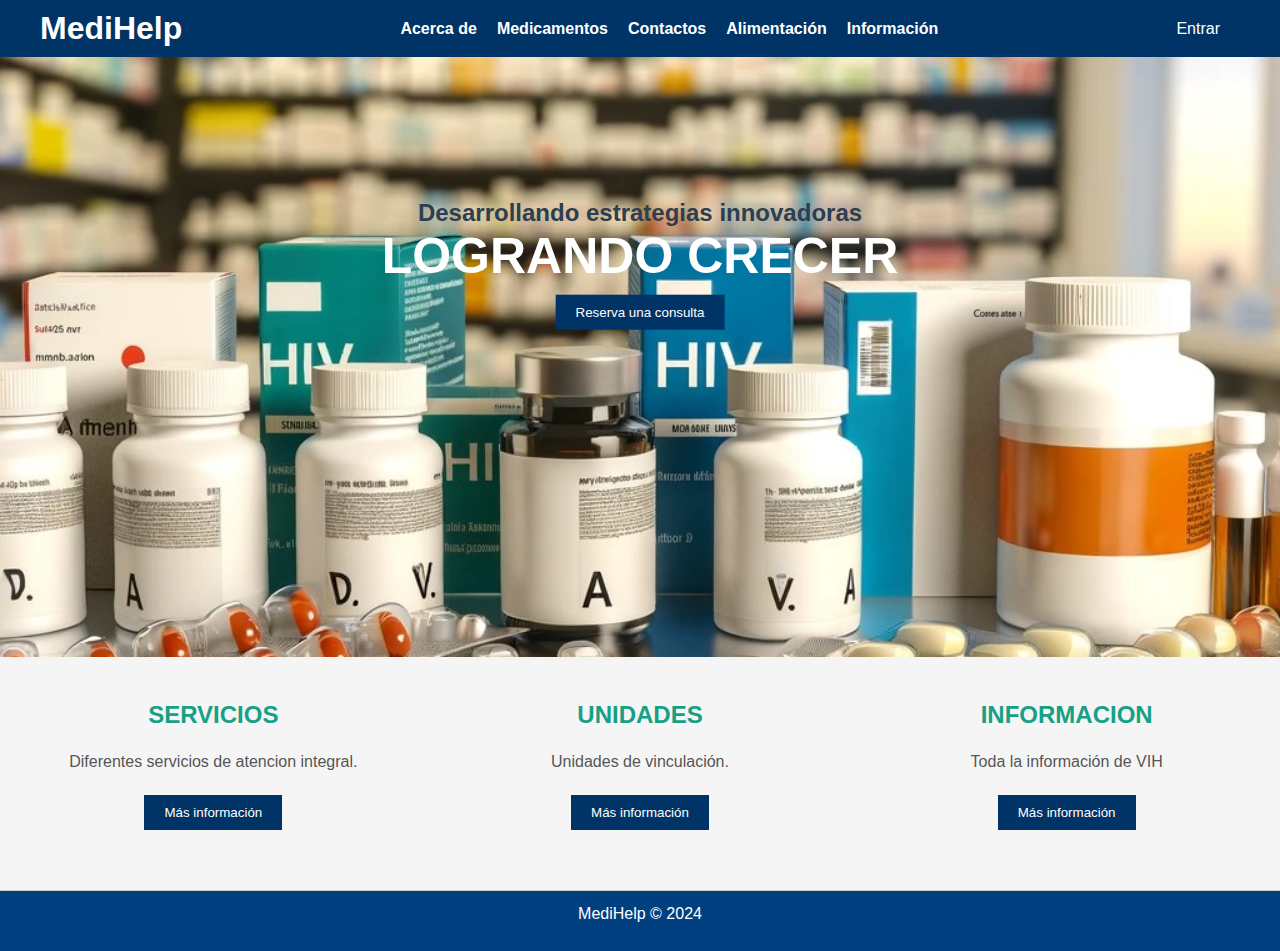
<file: index.html>
<!DOCTYPE html>
<html lang="es">
<head>
    <meta charset="UTF-8">
    <meta name="viewport" content="width=device-width, initial-scale=1.0">
    <title>Consultoría León</title>
    <link rel="stylesheet" href="styles.css">
</head>
<body>
    <header>
        <div class="navbar">
            <div class="logo">
                <h1>MediHelp</h1>
            </div>
            <nav>
                <ul>
                    <li><a href="index.html">Acerca de</a></li>
                    <li><a href="medicamentos.html">Medicamentos</a></li>
                    <li><a href="contactos.html">Contactos</a></li>
                    <li><a href="alimentacion.html">Alimentación</a></li>
                    <li><a href="informacion.html">Información</a></li>
                </ul>
            </nav>
            <div class="login">
                <a href="#">Entrar</a>
            </div>
        </div>
    </header>

    <section class="hero">
        <img src="imagenes/vih.jpg" alt="Imagen de montaña" class="hero-image">
        <div class="hero-text">
            <h2>Desarrollando estrategias innovadoras</h2>
            <h1>LOGRANDO CRECER</h1>
            <button class="cta-button">Reserva una consulta</button>
        </div>
    </section>

    <section class="info">
        <div class="info-box">
            <h3>SERVICIOS</h3>
            <p>Diferentes servicios de atencion integral.</p>
            <button class="info-button">Más información</button>
        </div>
        <div class="info-box">
            <h3>UNIDADES</h3>
            <p>Unidades de vinculación.</p>
            <button class="info-button">Más información</button>
        </div>
        <div class="info-box">
            <h3>INFORMACION</h3>
            <p>Toda la información de VIH</p>
            <button class="info-button">Más información</button>
        </div>
    </section>
    <footer>
        <p>MediHelp © 2024</p>
    </footer>
</body>
</html>
</file>
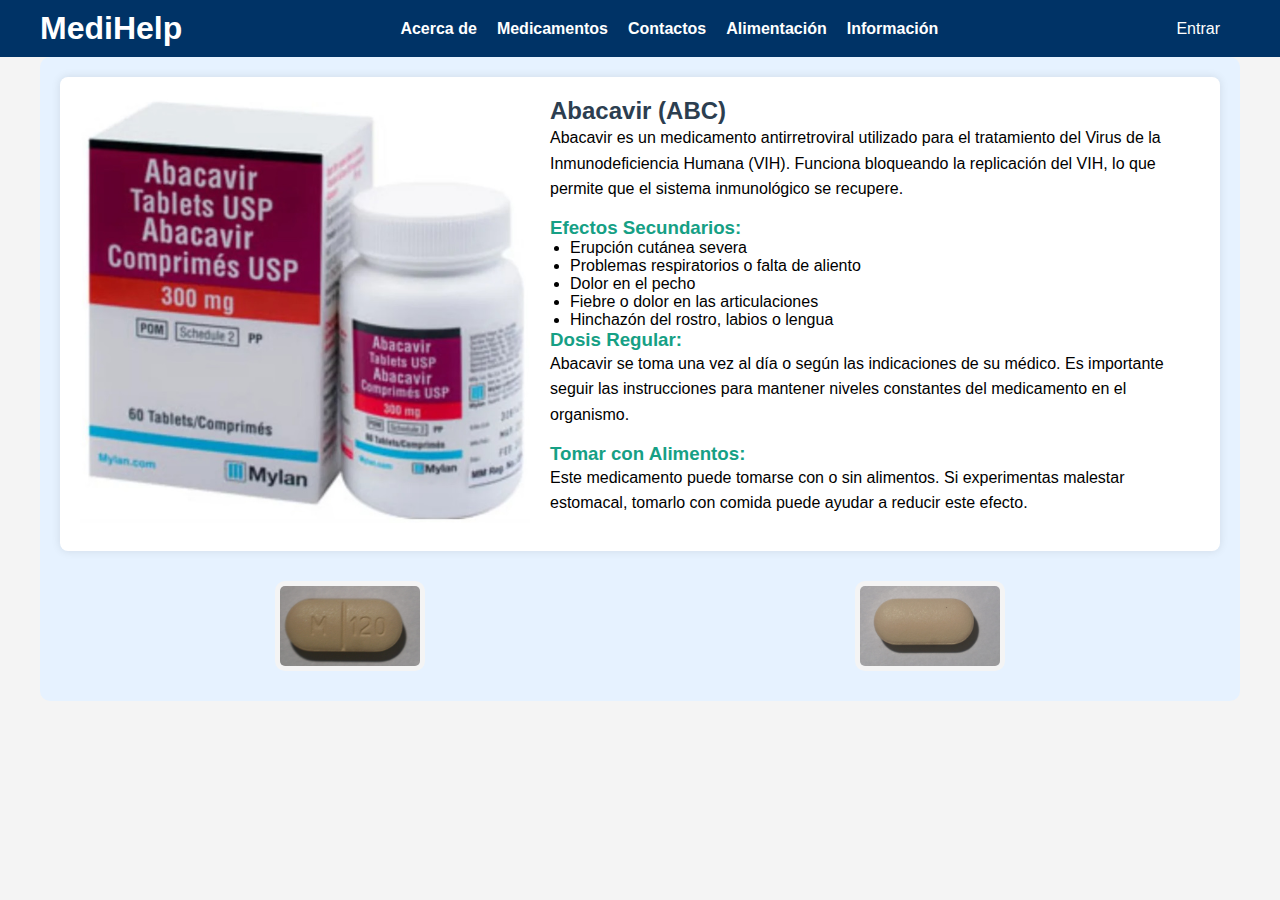
<file: abc.html>
<!DOCTYPE html> 
<html lang="es">
<head>
    <meta charset="UTF-8">
    <meta name="viewport" content="width=device-width, initial-scale=1.0">
    <title>Abacavir - MediHelp</title>
    <link rel="stylesheet" href="styles.css">
</head>
<body>
    <header>
        <div class="navbar">
            <div class="logo">
                <h1>MediHelp</h1>
            </div>
            <nav>
                <ul>
                    <li><a href="index.html">Acerca de</a></li>
                    <li><a href="medicamentos.html">Medicamentos</a></li>
                    <li><a href="contactos.html">Contactos</a></li>
                    <li><a href="alimentacion.html">Alimentación</a></li>
                    <li><a href="informacion.html">Información</a></li>
                </ul>
            </nav>
            <div class="login">
                <a href="#">Entrar</a>
            </div>
        </div>
    </header>

    <div class="container">
        <div class="medicamento-info">
            <img src="imagenes/abcmedi.jpg" alt="Abacavir - ABC">
            <div class="text-content">
                <h2>Abacavir (ABC)</h2>
                <p>
                    Abacavir es un medicamento antirretroviral utilizado para el tratamiento del 
                    Virus de la Inmunodeficiencia Humana (VIH). Funciona bloqueando la replicación 
                    del VIH, lo que permite que el sistema inmunológico se recupere.
                </p>
                <h3>Efectos Secundarios:</h3>
                <ul>
                    <li>Erupción cutánea severa</li>
                    <li>Problemas respiratorios o falta de aliento</li>
                    <li>Dolor en el pecho</li>
                    <li>Fiebre o dolor en las articulaciones</li>
                    <li>Hinchazón del rostro, labios o lengua</li>
                </ul>
                <h3>Dosis Regular:</h3>
                <p>
                    Abacavir se toma una vez al día o según las indicaciones de su médico. Es importante seguir 
                    las instrucciones para mantener niveles constantes del medicamento en el organismo.
                </p>
                <h3>Tomar con Alimentos:</h3>
                <p>
                    Este medicamento puede tomarse con o sin alimentos. Si experimentas malestar estomacal, 
                    tomarlo con comida puede ayudar a reducir este efecto.
                </p>
            </div>
        </div>

        <div class="tablet-images">
            <img src="imagenes/abcmed1.jpg" alt="Tableta Abacavir 1">
            <img src="imagenes/abcmedi2.jpg" alt="Tableta Abacavir 2">
        </div>
    </div>
</body>
</html>
</file>
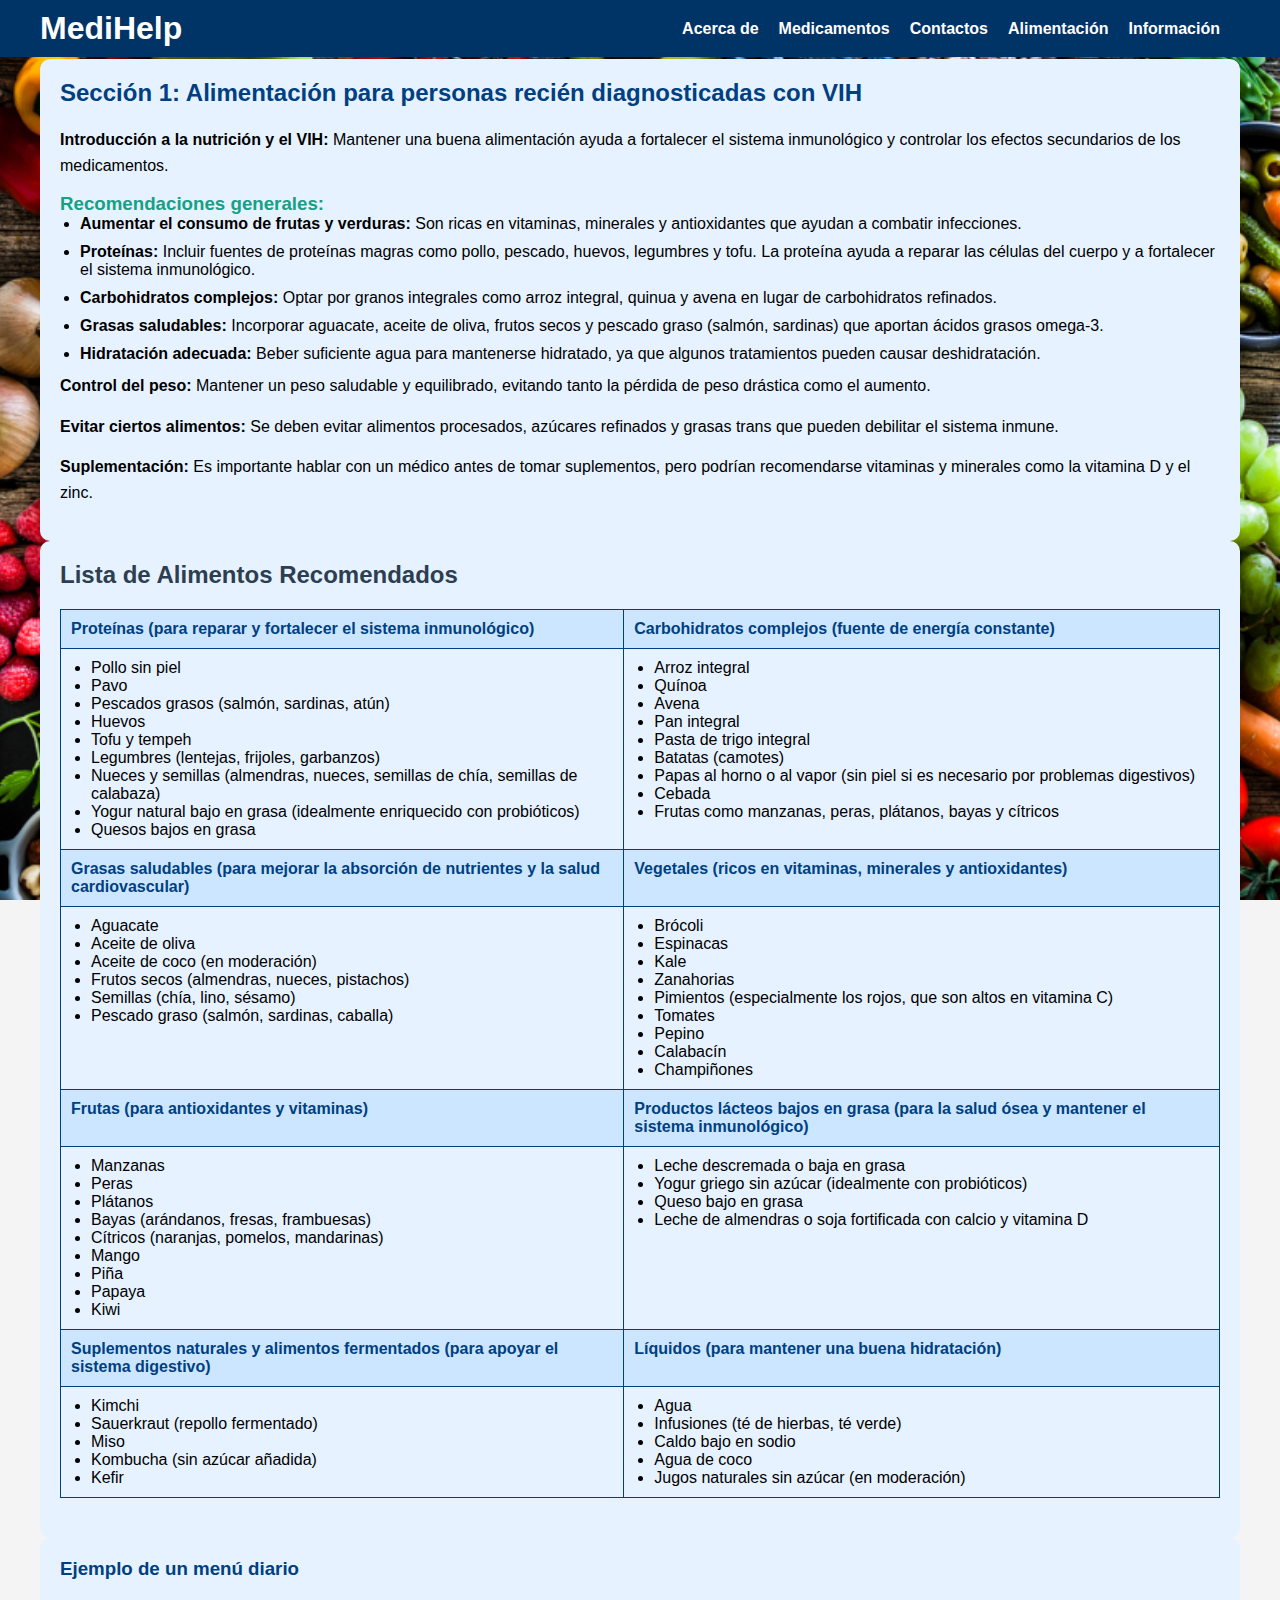
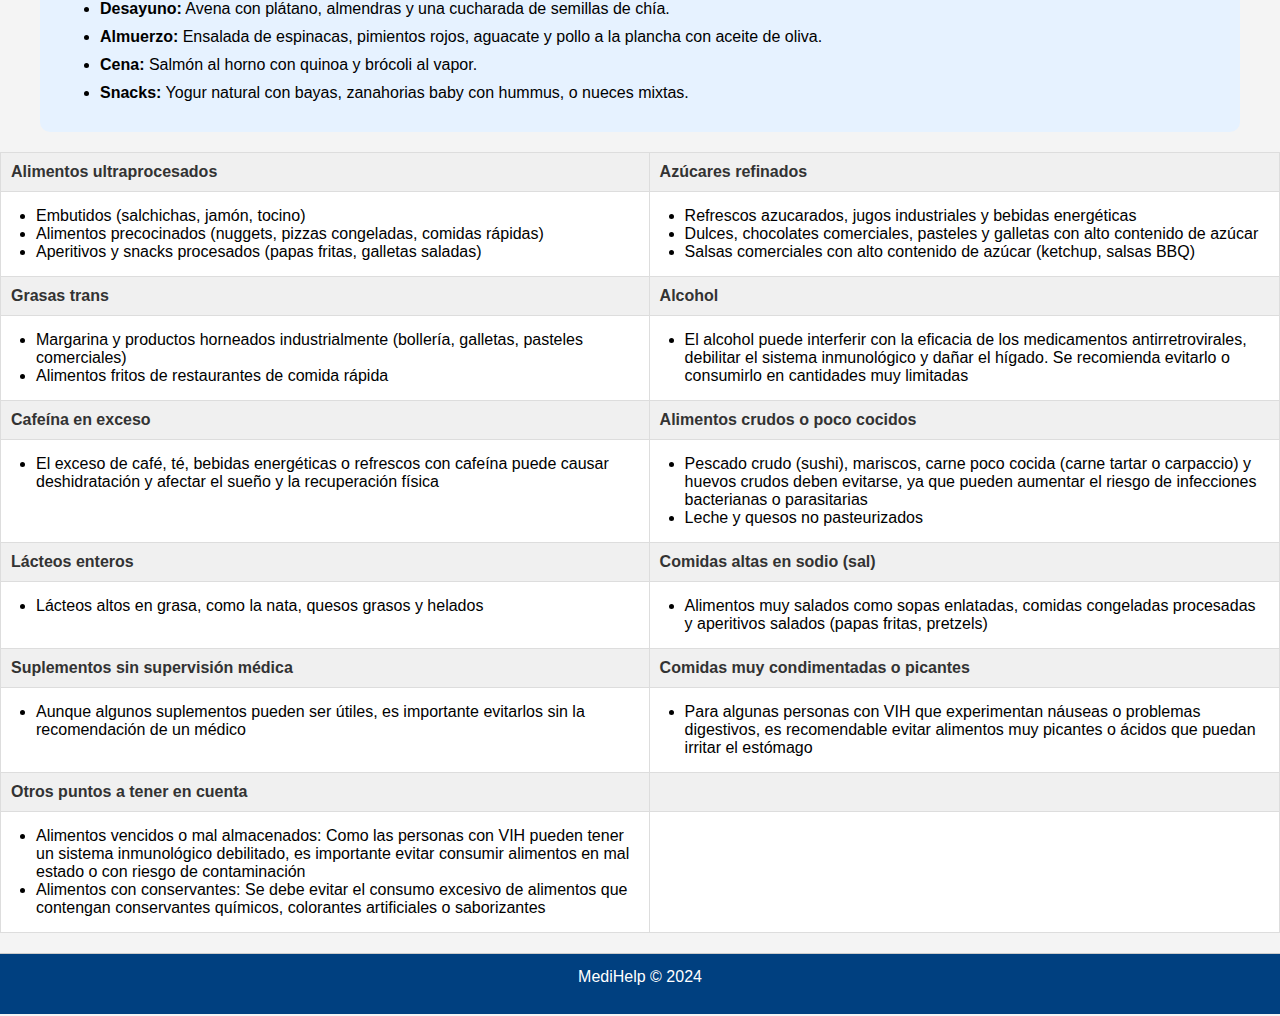
<file: alimentacion.html>
<!DOCTYPE html>
<html lang="es">
<head>
    <meta charset="UTF-8">
    <meta name="viewport" content="width=device-width, initial-scale=1.0">
    <title>Alimentación y VIH - MediHelp</title>
    <link rel="stylesheet" href="styles.css">
</head>
<body>

    <!-- Barra de navegación -->
    <header>
        <div class="navbar">
            <div class="logo">
                <h1>MediHelp</h1>
            </div>
            <nav>
                <ul>
                    <li><a href="index.html">Acerca de</a></li>
                    <li><a href="medicamentos.html">Medicamentos</a></li>
                    <li><a href="contactos.html">Contactos</a></li>
                    <li><a href="alimentacion.html">Alimentación</a></li>
                    <li><a href="informacion.html">Información</a></li>
                </ul>
            </nav>
        </div>
    </header>
    <section class="alimentacion">
    <!-- Sección 1: Alimentación para personas recién diagnosticadas con VIH -->
    <div class="container right-align">
        <h2>Sección 1: Alimentación para personas recién diagnosticadas con VIH</h2>
        <p><strong>Introducción a la nutrición y el VIH:</strong> Mantener una buena alimentación ayuda a fortalecer el sistema inmunológico y controlar los efectos secundarios de los medicamentos.</p>
        <h3>Recomendaciones generales:</h3>
        <ul>
            <li><strong>Aumentar el consumo de frutas y verduras:</strong> Son ricas en vitaminas, minerales y antioxidantes que ayudan a combatir infecciones.</li>
            <li><strong>Proteínas:</strong> Incluir fuentes de proteínas magras como pollo, pescado, huevos, legumbres y tofu. La proteína ayuda a reparar las células del cuerpo y a fortalecer el sistema inmunológico.</li>
            <li><strong>Carbohidratos complejos:</strong> Optar por granos integrales como arroz integral, quinua y avena en lugar de carbohidratos refinados.</li>
            <li><strong>Grasas saludables:</strong> Incorporar aguacate, aceite de oliva, frutos secos y pescado graso (salmón, sardinas) que aportan ácidos grasos omega-3.</li>
            <li><strong>Hidratación adecuada:</strong> Beber suficiente agua para mantenerse hidratado, ya que algunos tratamientos pueden causar deshidratación.</li>
        </ul>
        <p><strong>Control del peso:</strong> Mantener un peso saludable y equilibrado, evitando tanto la pérdida de peso drástica como el aumento.</p>
        <p><strong>Evitar ciertos alimentos:</strong> Se deben evitar alimentos procesados, azúcares refinados y grasas trans que pueden debilitar el sistema inmune.</p>
        <p><strong>Suplementación:</strong> Es importante hablar con un médico antes de tomar suplementos, pero podrían recomendarse vitaminas y minerales como la vitamina D y el zinc.</p>
    </div>

    <!-- Lista de Alimentos Recomendados -->
    <div class="container">
        <h2>Lista de Alimentos Recomendados</h2>
        <div class="table-container">
            <table class="food-table">
                <tr>
                    <th>Proteínas (para reparar y fortalecer el sistema inmunológico)</th>
                    <th>Carbohidratos complejos (fuente de energía constante)</th>
                </tr>
                <tr>
                    <td>
                        <ul>
                            <li>Pollo sin piel</li>
                            <li>Pavo</li>
                            <li>Pescados grasos (salmón, sardinas, atún)</li>
                            <li>Huevos</li>
                            <li>Tofu y tempeh</li>
                            <li>Legumbres (lentejas, frijoles, garbanzos)</li>
                            <li>Nueces y semillas (almendras, nueces, semillas de chía, semillas de calabaza)</li>
                            <li>Yogur natural bajo en grasa (idealmente enriquecido con probióticos)</li>
                            <li>Quesos bajos en grasa</li>
                        </ul>
                    </td>
                    <td>
                        <ul>
                            <li>Arroz integral</li>
                            <li>Quínoa</li>
                            <li>Avena</li>
                            <li>Pan integral</li>
                            <li>Pasta de trigo integral</li>
                            <li>Batatas (camotes)</li>
                            <li>Papas al horno o al vapor (sin piel si es necesario por problemas digestivos)</li>
                            <li>Cebada</li>
                            <li>Frutas como manzanas, peras, plátanos, bayas y cítricos</li>
                        </ul>
                    </td>
                </tr>
                <tr>
                    <th>Grasas saludables (para mejorar la absorción de nutrientes y la salud cardiovascular)</th>
                    <th>Vegetales (ricos en vitaminas, minerales y antioxidantes)</th>
                </tr>
                <tr>
                    <td>
                        <ul>
                            <li>Aguacate</li>
                            <li>Aceite de oliva</li>
                            <li>Aceite de coco (en moderación)</li>
                            <li>Frutos secos (almendras, nueces, pistachos)</li>
                            <li>Semillas (chía, lino, sésamo)</li>
                            <li>Pescado graso (salmón, sardinas, caballa)</li>
                        </ul>
                    </td>
                    <td>
                        <ul>
                            <li>Brócoli</li>
                            <li>Espinacas</li>
                            <li>Kale</li>
                            <li>Zanahorias</li>
                            <li>Pimientos (especialmente los rojos, que son altos en vitamina C)</li>
                            <li>Tomates</li>
                            <li>Pepino</li>
                            <li>Calabacín</li>
                            <li>Champiñones</li>
                        </ul>
                    </td>
                </tr>
                <tr>
                    <th>Frutas (para antioxidantes y vitaminas)</th>
                    <th>Productos lácteos bajos en grasa (para la salud ósea y mantener el sistema inmunológico)</th>
                </tr>
                <tr>
                    <td>
                        <ul>
                            <li>Manzanas</li>
                            <li>Peras</li>
                            <li>Plátanos</li>
                            <li>Bayas (arándanos, fresas, frambuesas)</li>
                            <li>Cítricos (naranjas, pomelos, mandarinas)</li>
                            <li>Mango</li>
                            <li>Piña</li>
                            <li>Papaya</li>
                            <li>Kiwi</li>
                        </ul>
                    </td>
                    <td>
                        <ul>
                            <li>Leche descremada o baja en grasa</li>
                            <li>Yogur griego sin azúcar (idealmente con probióticos)</li>
                            <li>Queso bajo en grasa</li>
                            <li>Leche de almendras o soja fortificada con calcio y vitamina D</li>
                        </ul>
                    </td>
                </tr>
                <tr>
                    <th>Suplementos naturales y alimentos fermentados (para apoyar el sistema digestivo)</th>
                    <th>Líquidos (para mantener una buena hidratación)</th>
                </tr>
                <tr>
                    <td>
                        <ul>
                            <li>Kimchi</li>
                            <li>Sauerkraut (repollo fermentado)</li>
                            <li>Miso</li>
                            <li>Kombucha (sin azúcar añadida)</li>
                            <li>Kefir</li>
                        </ul>
                    </td>
                    <td>
                        <ul>
                            <li>Agua</li>
                            <li>Infusiones (té de hierbas, té verde)</li>
                            <li>Caldo bajo en sodio</li>
                            <li>Agua de coco</li>
                            <li>Jugos naturales sin azúcar (en moderación)</li>
                        </ul>
                    </td>
                </tr>
            </table>
        </div>
       
    </div>
    <section class="menu-diario">
        <div class="container">
            <h3>Ejemplo de un menú diario</h3>
            <ul>
                <li><strong>Desayuno:</strong> Avena con plátano, almendras y una cucharada de semillas de chía.</li>
                <li><strong>Almuerzo:</strong> Ensalada de espinacas, pimientos rojos, aguacate y pollo a la plancha con aceite de oliva.</li>
                <li><strong>Cena:</strong> Salmón al horno con quinoa y brócoli al vapor.</li>
                <li><strong>Snacks:</strong> Yogur natural con bayas, zanahorias baby con hummus, o nueces mixtas.</li>
            </ul>
        </div>
    </section>
    <section class="lista-alimentos-evitar">
        <table class="food-table">
            <thead>
                <tr>
                    <th>Alimentos ultraprocesados</th>
                    <th>Azúcares refinados</th>
                </tr>
            </thead>
            <tbody>
                <tr>
                    <td>
                        <ul>
                            <li>Embutidos (salchichas, jamón, tocino)</li>
                            <li>Alimentos precocinados (nuggets, pizzas congeladas, comidas rápidas)</li>
                            <li>Aperitivos y snacks procesados (papas fritas, galletas saladas)</li>
                        </ul>
                    </td>
                    <td>
                        <ul>
                            <li>Refrescos azucarados, jugos industriales y bebidas energéticas</li>
                            <li>Dulces, chocolates comerciales, pasteles y galletas con alto contenido de azúcar</li>
                            <li>Salsas comerciales con alto contenido de azúcar (ketchup, salsas BBQ)</li>
                        </ul>
                    </td>
                </tr>
                <tr>
                    <th>Grasas trans</th>
                    <th>Alcohol</th>
                </tr>
                <tr>
                    <td>
                        <ul>
                            <li>Margarina y productos horneados industrialmente (bollería, galletas, pasteles comerciales)</li>
                            <li>Alimentos fritos de restaurantes de comida rápida</li>
                        </ul>
                    </td>
                    <td>
                        <ul>
                            <li>El alcohol puede interferir con la eficacia de los medicamentos antirretrovirales, debilitar el sistema inmunológico y dañar el hígado. Se recomienda evitarlo o consumirlo en cantidades muy limitadas</li>
                        </ul>
                    </td>
                </tr>
                <tr>
                    <th>Cafeína en exceso</th>
                    <th>Alimentos crudos o poco cocidos</th>
                </tr>
                <tr>
                    <td>
                        <ul>
                            <li>El exceso de café, té, bebidas energéticas o refrescos con cafeína puede causar deshidratación y afectar el sueño y la recuperación física</li>
                        </ul>
                    </td>
                    <td>
                        <ul>
                            <li>Pescado crudo (sushi), mariscos, carne poco cocida (carne tartar o carpaccio) y huevos crudos deben evitarse, ya que pueden aumentar el riesgo de infecciones bacterianas o parasitarias</li>
                            <li>Leche y quesos no pasteurizados</li>
                        </ul>
                    </td>
                </tr>
                <tr>
                    <th>Lácteos enteros</th>
                    <th>Comidas altas en sodio (sal)</th>
                </tr>
                <tr>
                    <td>
                        <ul>
                            <li>Lácteos altos en grasa, como la nata, quesos grasos y helados</li>
                        </ul>
                    </td>
                    <td>
                        <ul>
                            <li>Alimentos muy salados como sopas enlatadas, comidas congeladas procesadas y aperitivos salados (papas fritas, pretzels)</li>
                        </ul>
                    </td>
                </tr>
                <tr>
                    <th>Suplementos sin supervisión médica</th>
                    <th>Comidas muy condimentadas o picantes</th>
                </tr>
                <tr>
                    <td>
                        <ul>
                            <li>Aunque algunos suplementos pueden ser útiles, es importante evitarlos sin la recomendación de un médico</li>
                        </ul>
                    </td>
                    <td>
                        <ul>
                            <li>Para algunas personas con VIH que experimentan náuseas o problemas digestivos, es recomendable evitar alimentos muy picantes o ácidos que puedan irritar el estómago</li>
                        </ul>
                    </td>
                </tr>
                <tr>
                    <th>Otros puntos a tener en cuenta</th>
                    <th></th>
                </tr>
                <tr>
                    <td>
                        <ul>
                            <li>Alimentos vencidos o mal almacenados: Como las personas con VIH pueden tener un sistema inmunológico debilitado, es importante evitar consumir alimentos en mal estado o con riesgo de contaminación</li>
                            <li>Alimentos con conservantes: Se debe evitar el consumo excesivo de alimentos que contengan conservantes químicos, colorantes artificiales o saborizantes</li>
                        </ul>
                    </td>
                    <td></td>
                </tr>
            </tbody>
        </table>
    </section>
    
     
    <footer>
        <p>MediHelp © 2024</p>
    </footer>

</body>
</html>
</file>
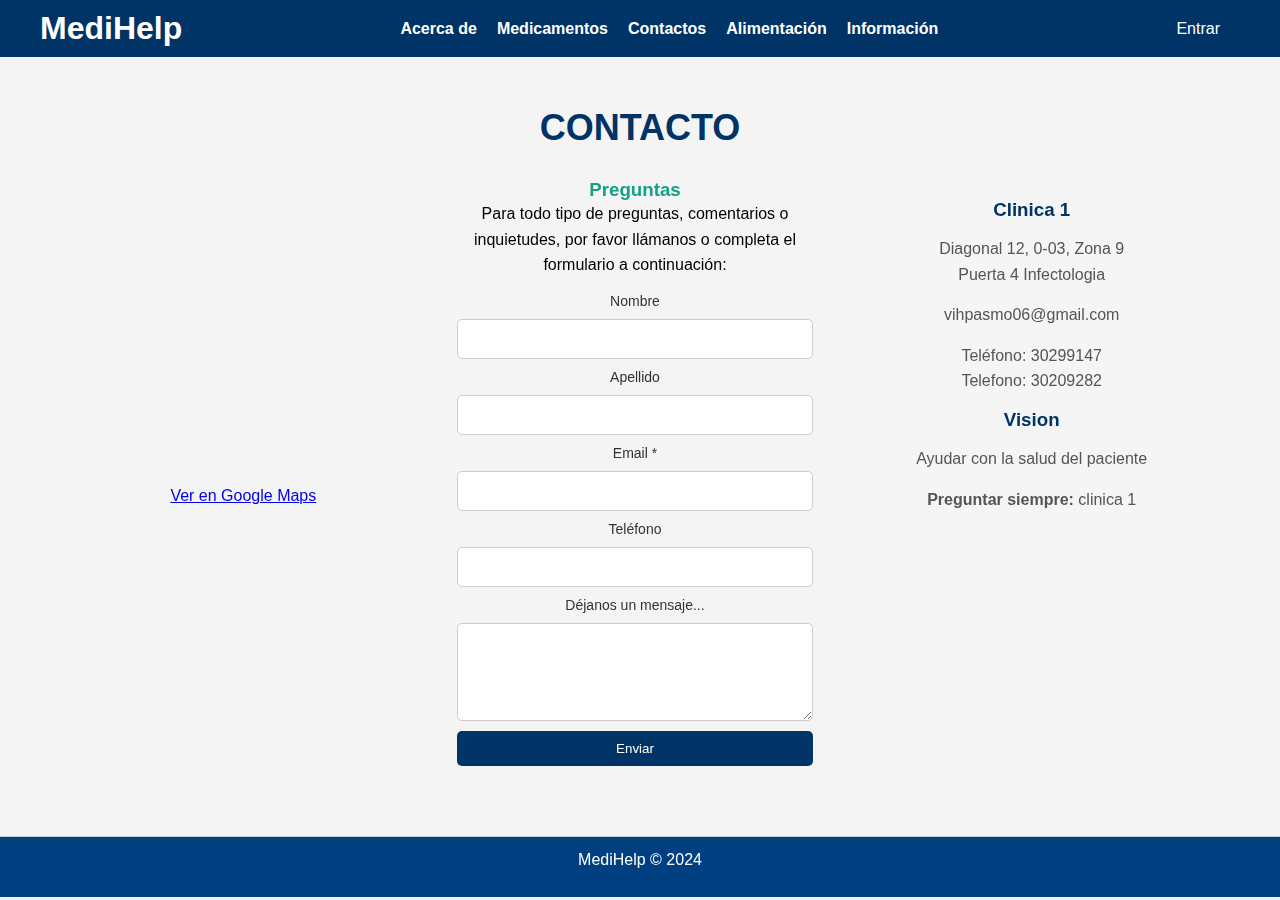
<file: contactos.html>
<!DOCTYPE html>
<html lang="es">
<head>
    <meta charset="UTF-8">
    <meta name="viewport" content="width=device-width, initial-scale=1.0">
    <title>Contacto - MediHelp</title>
    <link rel="stylesheet" href="styles.css">
</head>
<body>
    <!-- Barra de navegación -->
    <header>
        <div class="navbar">
            <div class="logo">
                <h1>MediHelp</h1>
            </div>
            <nav>
                <ul>
                    <li><a href="index.html">Acerca de</a></li>
                    <li><a href="medicamentos.html">Medicamentos</a></li>
                    <li><a href="contactos.html">Contactos</a></li>
                    <li><a href="alimentacion.html">Alimentación</a></li>
                    <li><a href="informacion.html">Información</a></li>
                </ul>
            </nav>
            <div class="login">
                <a href="#">Entrar</a>
            </div>
        </div>
    </header>

    <!-- Sección Contacto -->
    <section id="contacto">
        <h2>CONTACTO</h2>
        <div class="contact-container">
            <div class="mapa">
                <!-- Mapa de Google Maps -->
                <iframe src="https://www.google.com/maps/embed?pb=!1m18!1m12!1m3!1d3877.3404513545237!2d-90.530263!3d14.6041636!2m3!1f0!2f0!3f0!3m2!1i1024!2i768!4f13.1!3m3!1m2!1s0x8589a14111d54d9d%3A0xf2ca5384555115bd!2sIGSS%20La%20Autonomia%20Zona%209!5e0!3m2!1ses!2s!4v1695235831572!5m2!1ses!2s"
                    width="100%" height="300" style="border:0;" allowfullscreen="" loading="lazy"></iframe>
                <p><a href="https://www.google.com/maps/place/IGSS+La+Autonomia+Zona+9" target="_blank">Ver en Google Maps</a></p>
            </div>

            <div class="contact-info">
                <div class="contact-form">
                    <h3>Preguntas</h3>
                    <p>Para todo tipo de preguntas, comentarios o inquietudes, por favor llámanos o completa el formulario a continuación:</p>
                    <form action="https://formsubmit.co/vihpasmo06@gmail.com" method="POST">
                        <label for="nombre">Nombre</label>
                        <input type="text" id="nombre" name="nombre" required>
                        
                        <label for="apellido">Apellido</label>
                        <input type="text" id="apellido" name="apellido" required>
                        
                        <label for="email">Email *</label>
                        <input type="email" id="email" name="email" required>
                        
                        <label for="telefono">Teléfono</label>
                        <input type="tel" id="telefono" name="telefono">
                        
                        <label for="mensaje">Déjanos un mensaje...</label>
                        <textarea id="mensaje" name="mensaje" rows="4" required></textarea>

                        <button type="submit">Enviar</button>
                    </form>
                </div>

                <div class="contact-details">
                    <h3>Clinica 1</h3>
                    <p>Diagonal 12, 0-03, Zona 9<br>Puerta 4 Infectologia</p>
                    <p>vihpasmo06@gmail.com</p>
                    <p>Teléfono: 30299147 <br>Telefono: 30209282</p>

                    <h3>Vision</h3>
                    <p>Ayudar con la salud del paciente</p>

                    <p><strong>Preguntar siempre:</strong> clinica 1</p>
                </div>
            </div>
        </div>
    </section>
    
    <footer>
        <p>MediHelp © 2024</p>
    </footer>
</body>
</html>
</file>
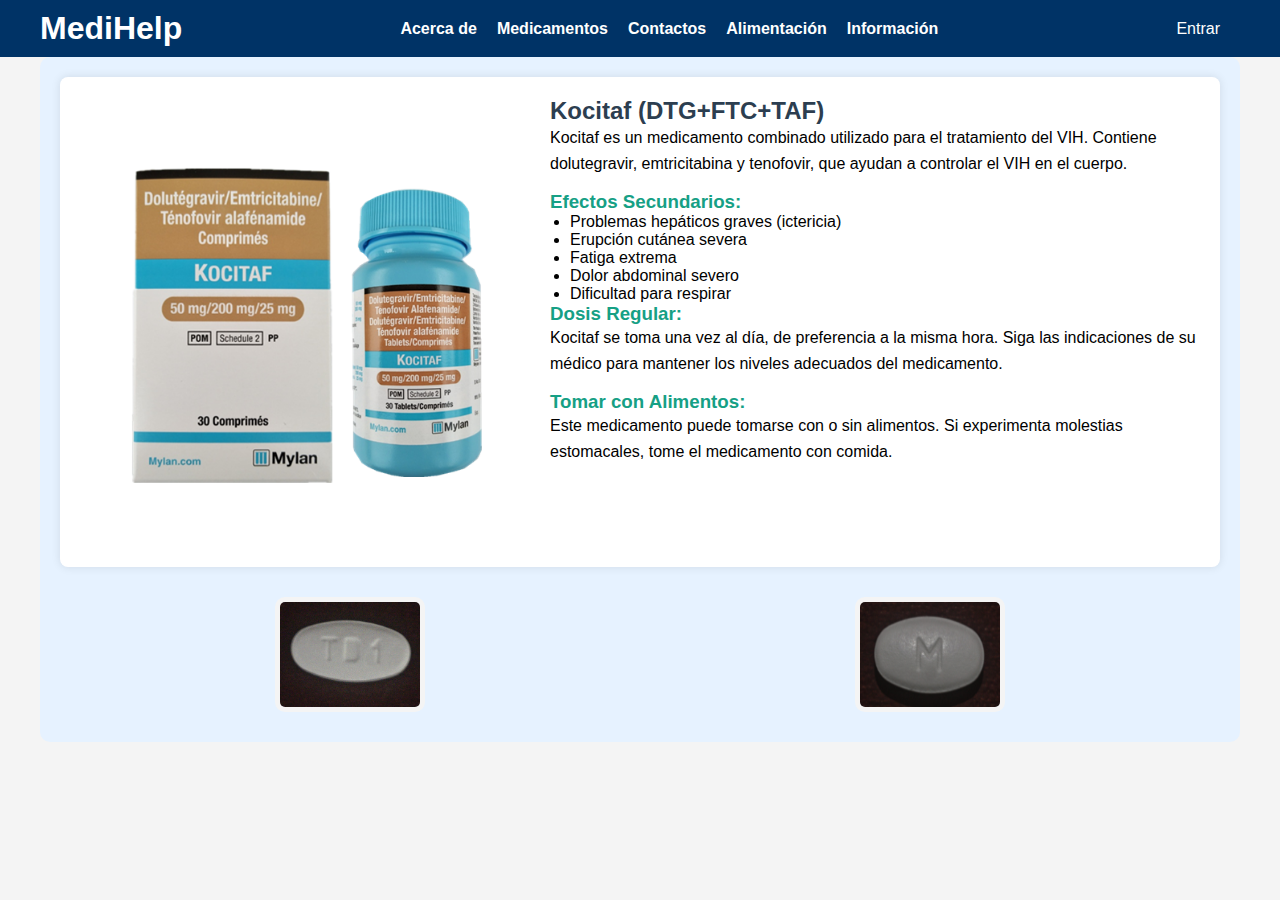
<file: dtg.html>
<!DOCTYPE html> 
<html lang="es">
<head>
    <meta charset="UTF-8">
    <meta name="viewport" content="width=device-width, initial-scale=1.0">
    <title>Kocitaf - MediHelp</title>
    <link rel="stylesheet" href="styles.css">
</head>
<body>
    <header>
        <div class="navbar">
            <div class="logo">
                <h1>MediHelp</h1>
            </div>
            <nav>
                <ul>
                    <li><a href="index.html">Acerca de</a></li>
                    <li><a href="medicamentos.html">Medicamentos</a></li>
                    <li><a href="contactos.html">Contactos</a></li>
                    <li><a href="alimentacion.html">Alimentación</a></li>
                    <li><a href="informacion.html">Información</a></li>
                </ul>
            </nav>
            <div class="login">
                <a href="#">Entrar</a>
            </div>
        </div>
    </header>

    <div class="container">
        <div class="medicamento-info">
            <img src="imagenes/kocitaf.png" alt="Kocitaf - DTG+FTC+TAF">
            <div class="text-content">
                <h2>Kocitaf (DTG+FTC+TAF)</h2>
                <p>
                    Kocitaf es un medicamento combinado utilizado para el tratamiento del VIH. Contiene 
                    dolutegravir, emtricitabina y tenofovir, que ayudan a controlar el VIH en el cuerpo.
                </p>
                <h3>Efectos Secundarios:</h3>
                <ul>
                    <li>Problemas hepáticos graves (ictericia)</li>
                    <li>Erupción cutánea severa</li>
                    <li>Fatiga extrema</li>
                    <li>Dolor abdominal severo</li>
                    <li>Dificultad para respirar</li>
                </ul>
                <h3>Dosis Regular:</h3>
                <p>
                    Kocitaf se toma una vez al día, de preferencia a la misma hora. Siga las indicaciones 
                    de su médico para mantener los niveles adecuados del medicamento.
                </p>
                <h3>Tomar con Alimentos:</h3>
                <p>
                    Este medicamento puede tomarse con o sin alimentos. Si experimenta molestias estomacales, 
                    tome el medicamento con comida.
                </p>
            </div>
        </div>

        <div class="tablet-images">
            <img src="imagenes/dtg2.jpg" alt="Tableta Kocitaf 1">
            <img src="imagenes/dtg1.jpg" alt="Tableta Kocitaf 2">
        </div>
    </div>
</body>
</html>
</file>
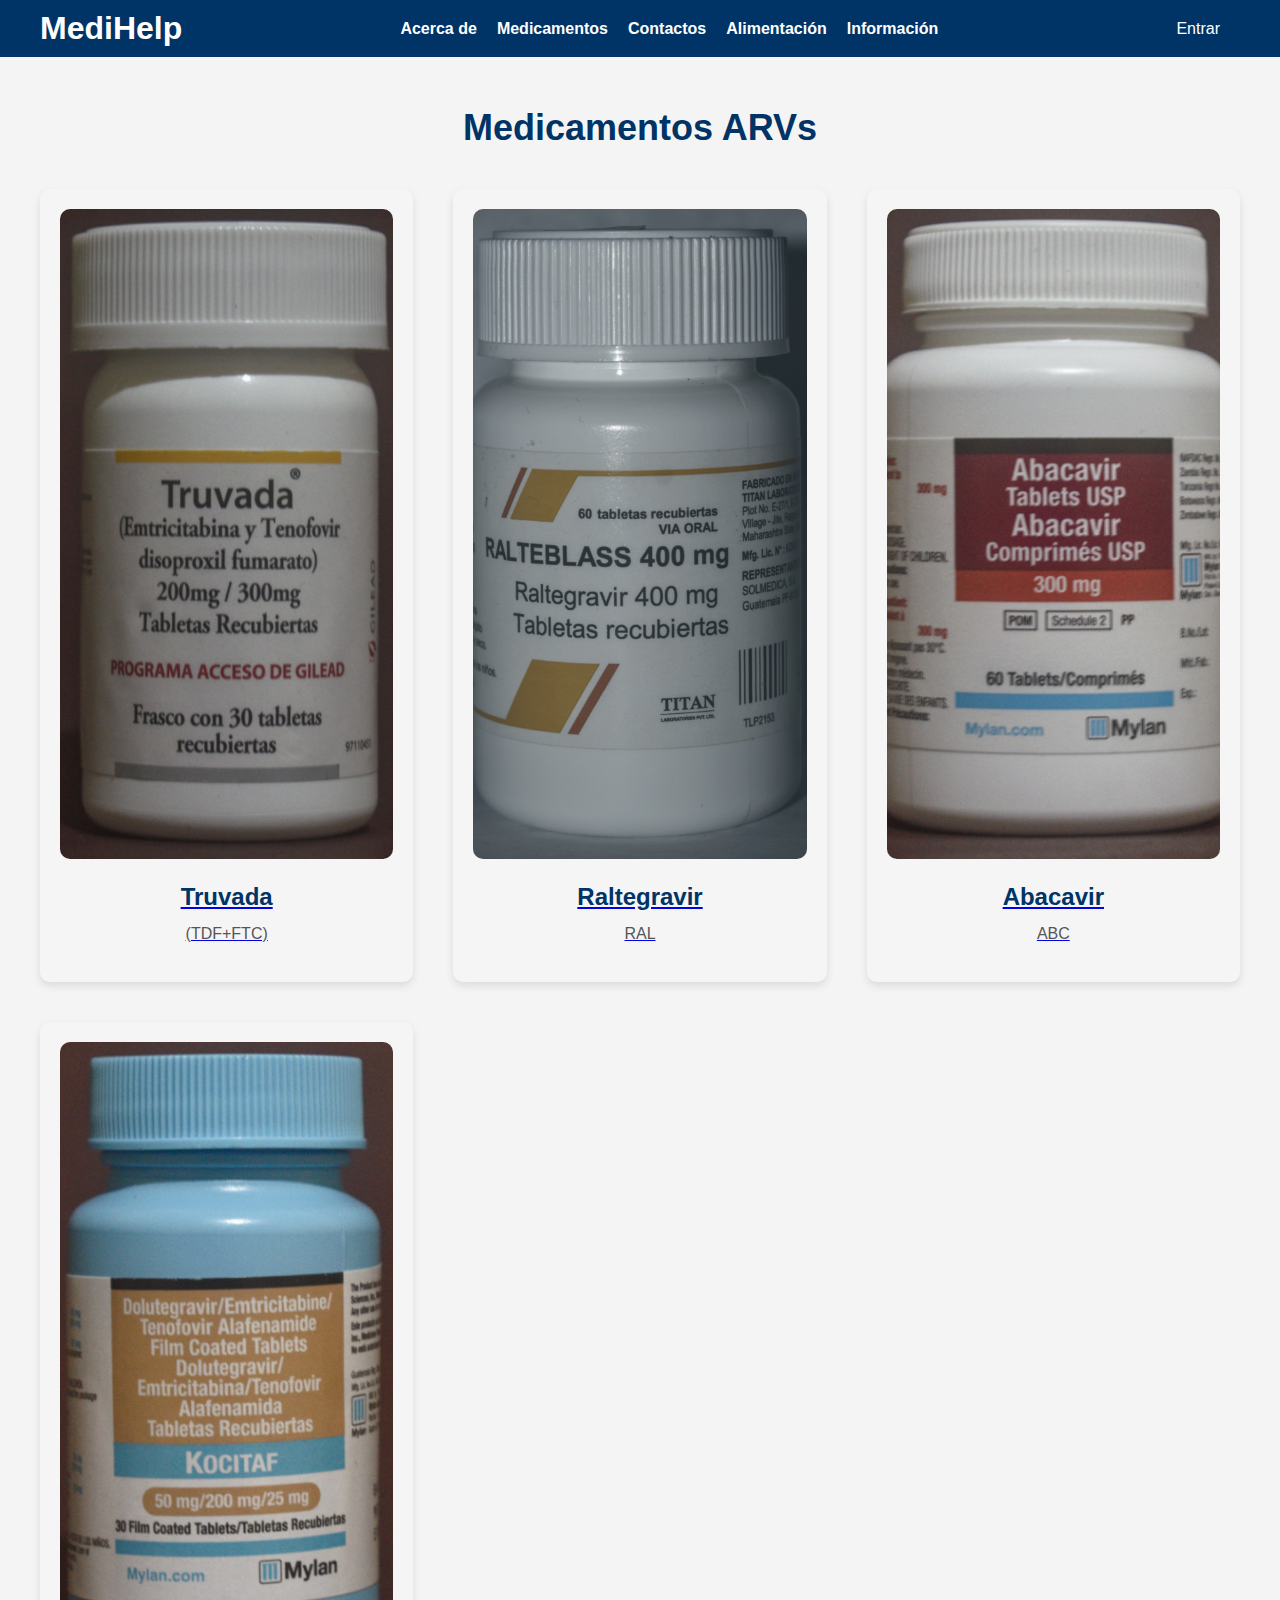
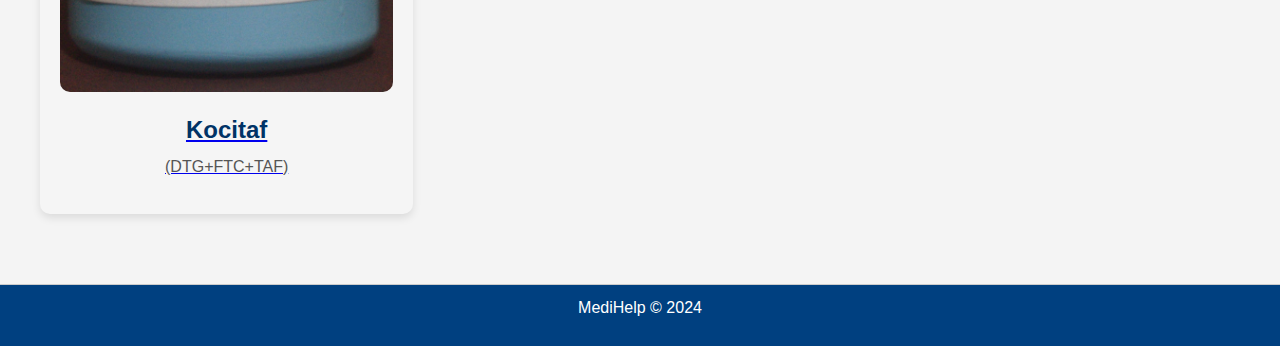
<file: medicamentos.html>
<!DOCTYPE html>
<html lang="es">
<head>
    <meta charset="UTF-8">
    <meta name="viewport" content="width=device-width, initial-scale=1.0">
    <title>Medicamentos - MediHelp</title>
    <link rel="stylesheet" href="styles.css">
</head>
<body>
    <header>
        <div class="navbar">
            <div class="logo">
                <h1>MediHelp</h1>
            </div>
            <nav>
                <ul>
                    <li><a href="index.html">Acerca de</a></li>
                    <li><a href="medicamentos.html">Medicamentos</a></li>
                    <li><a href="contactos.html">Contactos</a></li>
                    <li><a href="alimentacion.html">Alimentación</a></li>
                    <li><a href="informacion.html">Información</a></li>
                </ul>
            </nav>
            <div class="login">
                <a href="#">Entrar</a>
            </div>
        </div>
    </header>

    <section class="medicamentos" id="medicamentos">
        <h2>Medicamentos ARVs</h2>
        <div class="grid-container">
            <div class="medicamento">
                <a href="truvada.html">
                <img src="imagenes/truvada.jpg" alt="Medicamento ARV 1">
                <h3>Truvada</h3>
                <p>(TDF+FTC)</p>
            </a>
            </div>

            <div class="medicamento">
                <!-- Envolver la imagen y el texto en un enlace que apunte a 'ral.html' -->
                <a href="ral.html">
                    <img src="imagenes/ral.jpg" alt="Medicamento ARV 2">
                    <h3>Raltegravir</h3>
                    <p>RAL</p>
                </a>
            </div>

            <div class="medicamento">
                <a href="abc.html">
                <img src="imagenes/abc.jpg" alt="Medicamento ARV 3">
                <h3>Abacavir</h3>
                <p>ABC</p>
            </a>
            </div>

            <div class="medicamento">
                <a href="dtg.html">
                <img src="imagenes/dtg.jpg" alt="Medicamento ARV 4">
                <h3>Kocitaf</h3>
                <p>(DTG+FTC+TAF)</p>
            </a>
            </div>
        </div>
    </section>

    <footer>
        <p>MediHelp © 2024</p>
    </footer>
</body>
</html>
</file>
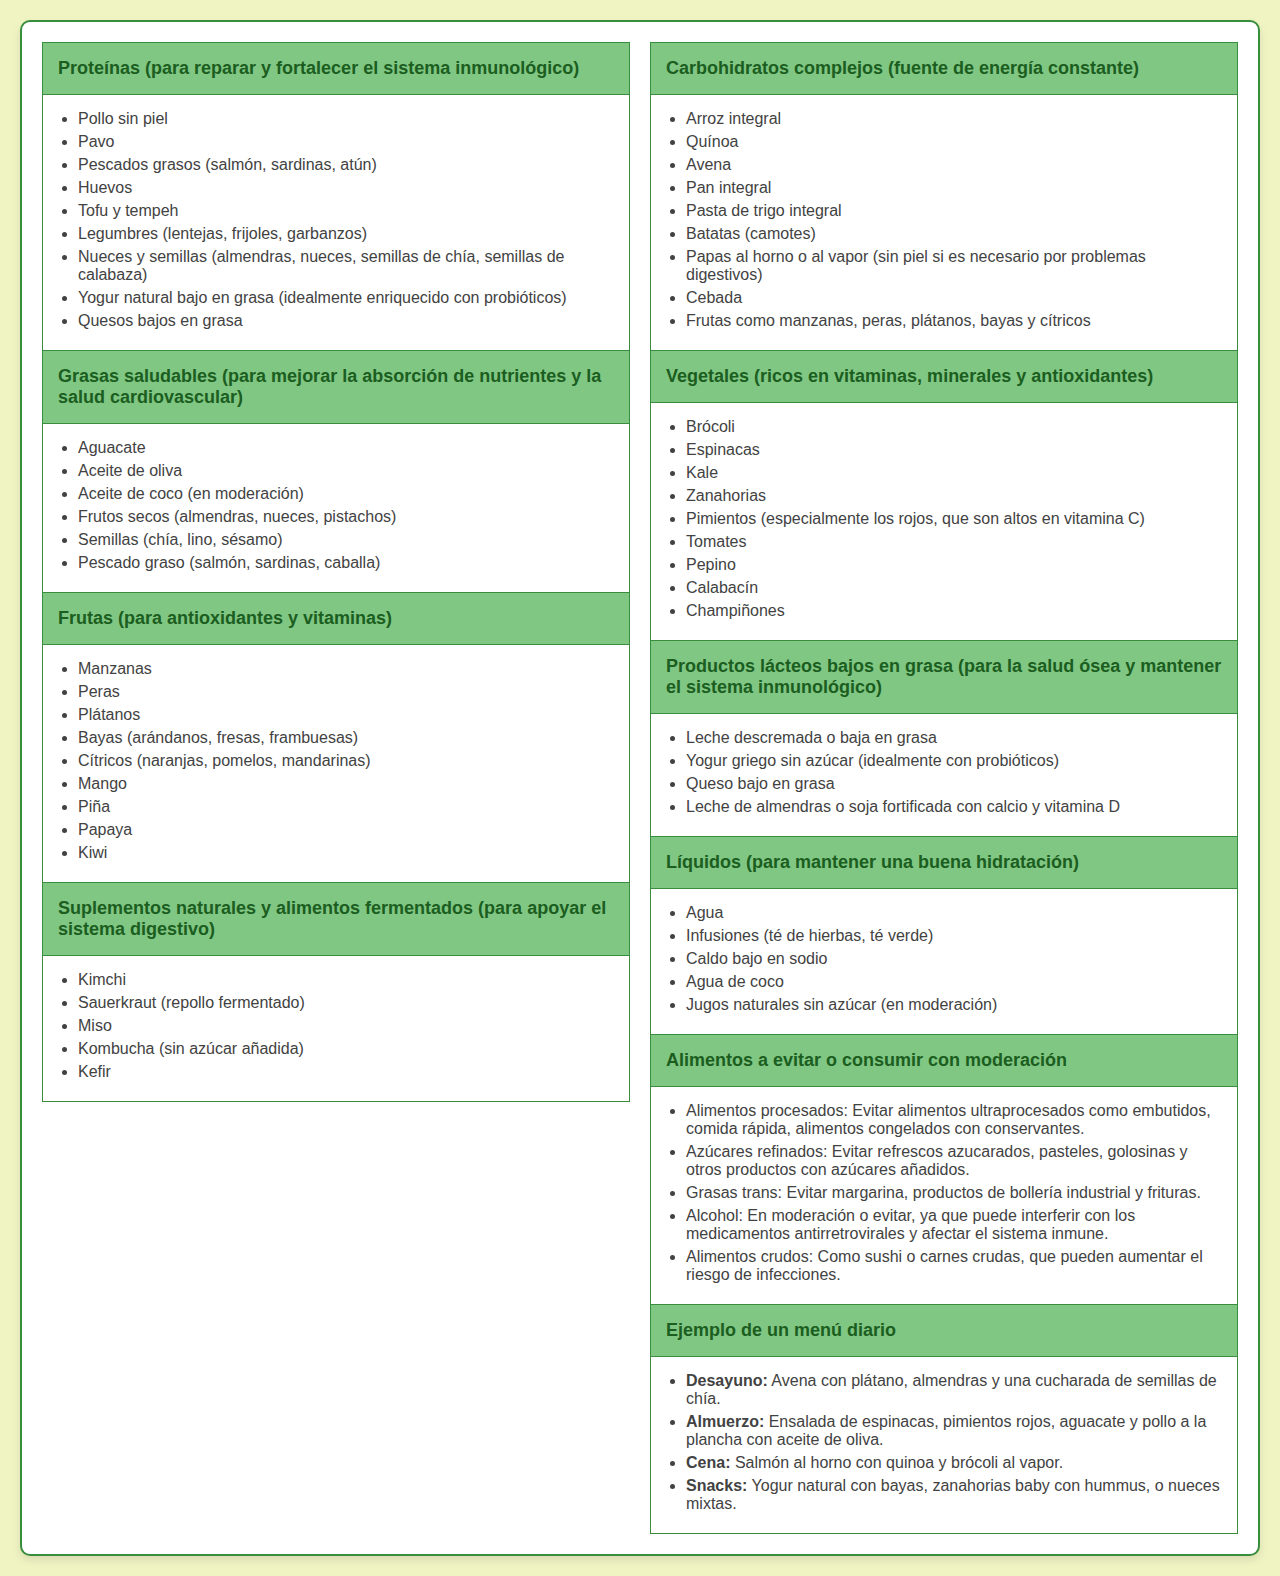
<file: pruebas.html>
<!DOCTYPE html>
<html lang="es">
<head>
    <meta charset="UTF-8">
    <meta name="viewport" content="width=device-width, initial-scale=1.0">
    <title>Lista de Alimentos para Personas con VIH</title>
    <style>
        body {
            font-family: 'Arial', sans-serif;
            margin: 0;
            padding: 20px;
            background-color: #f0f4c3; /* Fondo verde claro */
        }

        .table-container {
            max-width: 1200px;
            margin: 0 auto;
            background-color: white;
            border: 2px solid #388e3c; /* Borde verde oscuro */
            padding: 20px;
            border-radius: 10px;
            box-shadow: 0 4px 8px rgba(0, 0, 0, 0.1);
            display: flex;
            flex-wrap: wrap;
            gap: 20px;
        }

        .column {
            flex: 1;
            min-width: 500px;
        }

        table {
            width: 100%;
            border-collapse: collapse;
        }

        th, td {
            padding: 15px;
            text-align: left;
            border: 1px solid #388e3c; /* Borde de tabla verde oscuro */
        }

        th {
            background-color: #81c784; /* Verde más suave para el título */
            color: #1b5e20; /* Verde más oscuro para el texto */
            font-weight: bold;
            font-size: 18px;
        }

        ul {
            list-style-type: disc;
            padding-left: 20px;
            margin: 0;
        }

        ul li {
            font-size: 16px;
            margin-bottom: 5px;
            color: #424242; /* Color de texto */
        }

        /* Para dispositivos móviles */
        @media (max-width: 768px) {
            .table-container {
                padding: 10px;
                flex-direction: column;
            }

            th, td {
                padding: 10px;
                font-size: 14px;
            }

            ul li {
                font-size: 14px;
            }
        }
    </style>
</head>
<body>

    <div class="table-container">
        <div class="column">
            <table>
                <tr>
                    <th>Proteínas (para reparar y fortalecer el sistema inmunológico)</th>
                </tr>
                <tr>
                    <td>
                        <ul>
                            <li>Pollo sin piel</li>
                            <li>Pavo</li>
                            <li>Pescados grasos (salmón, sardinas, atún)</li>
                            <li>Huevos</li>
                            <li>Tofu y tempeh</li>
                            <li>Legumbres (lentejas, frijoles, garbanzos)</li>
                            <li>Nueces y semillas (almendras, nueces, semillas de chía, semillas de calabaza)</li>
                            <li>Yogur natural bajo en grasa (idealmente enriquecido con probióticos)</li>
                            <li>Quesos bajos en grasa</li>
                        </ul>
                    </td>
                </tr>

                <tr>
                    <th>Grasas saludables (para mejorar la absorción de nutrientes y la salud cardiovascular)</th>
                </tr>
                <tr>
                    <td>
                        <ul>
                            <li>Aguacate</li>
                            <li>Aceite de oliva</li>
                            <li>Aceite de coco (en moderación)</li>
                            <li>Frutos secos (almendras, nueces, pistachos)</li>
                            <li>Semillas (chía, lino, sésamo)</li>
                            <li>Pescado graso (salmón, sardinas, caballa)</li>
                        </ul>
                    </td>
                </tr>

                <tr>
                    <th>Frutas (para antioxidantes y vitaminas)</th>
                </tr>
                <tr>
                    <td>
                        <ul>
                            <li>Manzanas</li>
                            <li>Peras</li>
                            <li>Plátanos</li>
                            <li>Bayas (arándanos, fresas, frambuesas)</li>
                            <li>Cítricos (naranjas, pomelos, mandarinas)</li>
                            <li>Mango</li>
                            <li>Piña</li>
                            <li>Papaya</li>
                            <li>Kiwi</li>
                        </ul>
                    </td>
                </tr>

                <tr>
                    <th>Suplementos naturales y alimentos fermentados (para apoyar el sistema digestivo)</th>
                </tr>
                <tr>
                    <td>
                        <ul>
                            <li>Kimchi</li>
                            <li>Sauerkraut (repollo fermentado)</li>
                            <li>Miso</li>
                            <li>Kombucha (sin azúcar añadida)</li>
                            <li>Kefir</li>
                        </ul>
                    </td>
                </tr>
            </table>
        </div>

        <div class="column">
            <table>
                <tr>
                    <th>Carbohidratos complejos (fuente de energía constante)</th>
                </tr>
                <tr>
                    <td>
                        <ul>
                            <li>Arroz integral</li>
                            <li>Quínoa</li>
                            <li>Avena</li>
                            <li>Pan integral</li>
                            <li>Pasta de trigo integral</li>
                            <li>Batatas (camotes)</li>
                            <li>Papas al horno o al vapor (sin piel si es necesario por problemas digestivos)</li>
                            <li>Cebada</li>
                            <li>Frutas como manzanas, peras, plátanos, bayas y cítricos</li>
                        </ul>
                    </td>
                </tr>

                <tr>
                    <th>Vegetales (ricos en vitaminas, minerales y antioxidantes)</th>
                </tr>
                <tr>
                    <td>
                        <ul>
                            <li>Brócoli</li>
                            <li>Espinacas</li>
                            <li>Kale</li>
                            <li>Zanahorias</li>
                            <li>Pimientos (especialmente los rojos, que son altos en vitamina C)</li>
                            <li>Tomates</li>
                            <li>Pepino</li>
                            <li>Calabacín</li>
                            <li>Champiñones</li>
                        </ul>
                    </td>
                </tr>

                <tr>
                    <th>Productos lácteos bajos en grasa (para la salud ósea y mantener el sistema inmunológico)</th>
                </tr>
                <tr>
                    <td>
                        <ul>
                            <li>Leche descremada o baja en grasa</li>
                            <li>Yogur griego sin azúcar (idealmente con probióticos)</li>
                            <li>Queso bajo en grasa</li>
                            <li>Leche de almendras o soja fortificada con calcio y vitamina D</li>
                        </ul>
                    </td>
                </tr>

                <tr>
                    <th>Líquidos (para mantener una buena hidratación)</th>
                </tr>
                <tr>
                    <td>
                        <ul>
                            <li>Agua</li>
                            <li>Infusiones (té de hierbas, té verde)</li>
                            <li>Caldo bajo en sodio</li>
                            <li>Agua de coco</li>
                            <li>Jugos naturales sin azúcar (en moderación)</li>
                        </ul>
                    </td>
                </tr>

                <tr>
                    <th>Alimentos a evitar o consumir con moderación</th>
                </tr>
                <tr>
                    <td>
                        <ul>
                            <li>Alimentos procesados: Evitar alimentos ultraprocesados como embutidos, comida rápida, alimentos congelados con conservantes.</li>
                            <li>Azúcares refinados: Evitar refrescos azucarados, pasteles, golosinas y otros productos con azúcares añadidos.</li>
                            <li>Grasas trans: Evitar margarina, productos de bollería industrial y frituras.</li>
                            <li>Alcohol: En moderación o evitar, ya que puede interferir con los medicamentos antirretrovirales y afectar el sistema inmune.</li>
                            <li>Alimentos crudos: Como sushi o carnes crudas, que pueden aumentar el riesgo de infecciones.</li>
                        </ul>
                    </td>
                </tr>

                <tr>
                    <th>Ejemplo de un menú diario</th>
                </tr>
                <tr>
                    <td>
                        <ul>
                            <li><strong>Desayuno:</strong> Avena con plátano, almendras y una cucharada de semillas de chía.</li>
                            <li><strong>Almuerzo:</strong> Ensalada de espinacas, pimientos rojos, aguacate y pollo a la plancha con aceite de oliva.</li>
                            <li><strong>Cena:</strong> Salmón al horno con quinoa y brócoli al vapor.</li>
                            <li><strong>Snacks:</strong> Yogur natural con bayas, zanahorias baby con hummus, o nueces mixtas.</li>
                        </ul>
                    </td>
                </tr>
            </table>
        </div>
    </div>

</body>
</html>
</file>
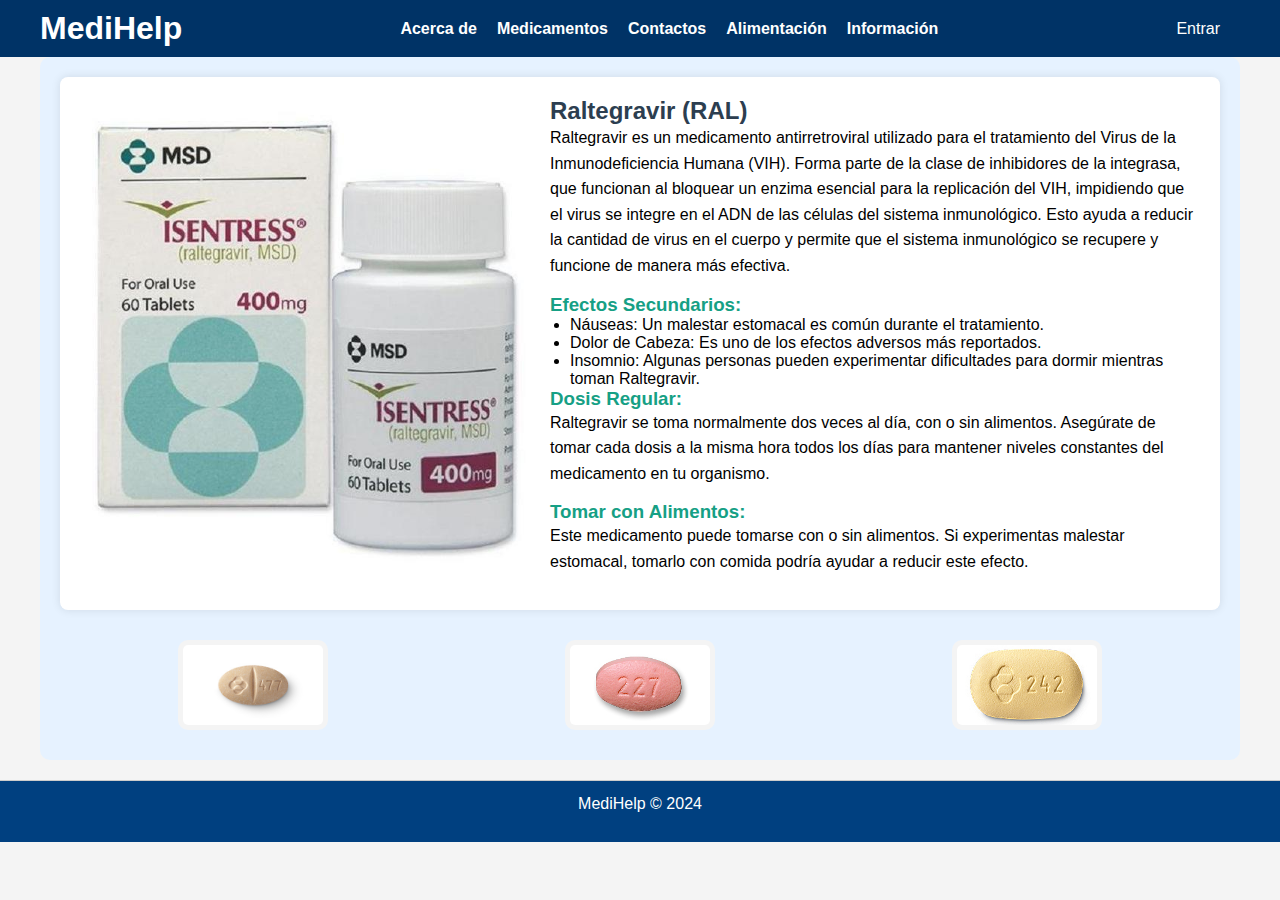
<file: ral.html>
<!DOCTYPE html> 
<html lang="es">
<head>
    <meta charset="UTF-8">
    <meta name="viewport" content="width=device-width, initial-scale=1.0">
    <title>Medicamentos - MediHelp</title>
    <link rel="stylesheet" href="styles.css">
</head>
<body>
    <header>
        <div class="navbar">
            <div class="logo">
                <h1>MediHelp</h1>
            </div>
            <nav>
                <ul>
                    <li><a href="index.html">Acerca de</a></li>
                    <li><a href="medicamentos.html">Medicamentos</a></li>
                    <li><a href="contactos.html">Contactos</a></li>
                    <li><a href="alimentacion.html">Alimentación</a></li>
                    <li><a href="informacion.html">Información</a></li>
                </ul>
            </nav>
            <div class="login">
                <a href="#">Entrar</a>
            </div>
        </div>
    </header>

    <div class="container">
        <div class="medicamento-info">
            <img src="imagenes/ral_original.jpg" alt="Raltegravir - Isentress">
            <div class="text-content">
                <h2>Raltegravir (RAL)</h2>
                <p>
                    Raltegravir es un medicamento antirretroviral utilizado para el tratamiento del 
                    Virus de la Inmunodeficiencia Humana (VIH). Forma parte de la clase de inhibidores 
                    de la integrasa, que funcionan al bloquear un enzima esencial para la replicación 
                    del VIH, impidiendo que el virus se integre en el ADN de las células del sistema 
                    inmunológico. Esto ayuda a reducir la cantidad de virus en el cuerpo y permite que 
                    el sistema inmunológico se recupere y funcione de manera más efectiva.
                </p>
                <h3>Efectos Secundarios:</h3>
                <ul>
                    <li>Náuseas: Un malestar estomacal es común durante el tratamiento.</li>
                    <li>Dolor de Cabeza: Es uno de los efectos adversos más reportados.</li>
                    <li>Insomnio: Algunas personas pueden experimentar dificultades para dormir mientras toman Raltegravir.</li>
                </ul>
                <h3>Dosis Regular:</h3>
                <p>
                    Raltegravir se toma normalmente dos veces al día, con o sin alimentos. Asegúrate de tomar cada dosis a la misma hora 
                    todos los días para mantener niveles constantes del medicamento en tu organismo.
                </p>
                <h3>Tomar con Alimentos:</h3>
                <p>
                    Este medicamento puede tomarse con o sin alimentos. Si experimentas malestar estomacal, tomarlo con comida podría 
                    ayudar a reducir este efecto.
                </p>
            </div>
        </div>

        <div class="tablet-images">
            <img src="imagenes/medicina_ral.jpg" alt="Tableta 1">
            <img src="imagenes/medicina_ral2.jpg" alt="Tableta 2">
            <img src="imagenes/medicina_ral3.jpg" alt="Tableta 2">
        </div>
    </div>
    <footer>
        <p>MediHelp © 2024</p>
    </footer>
</body>
</html>
</file>
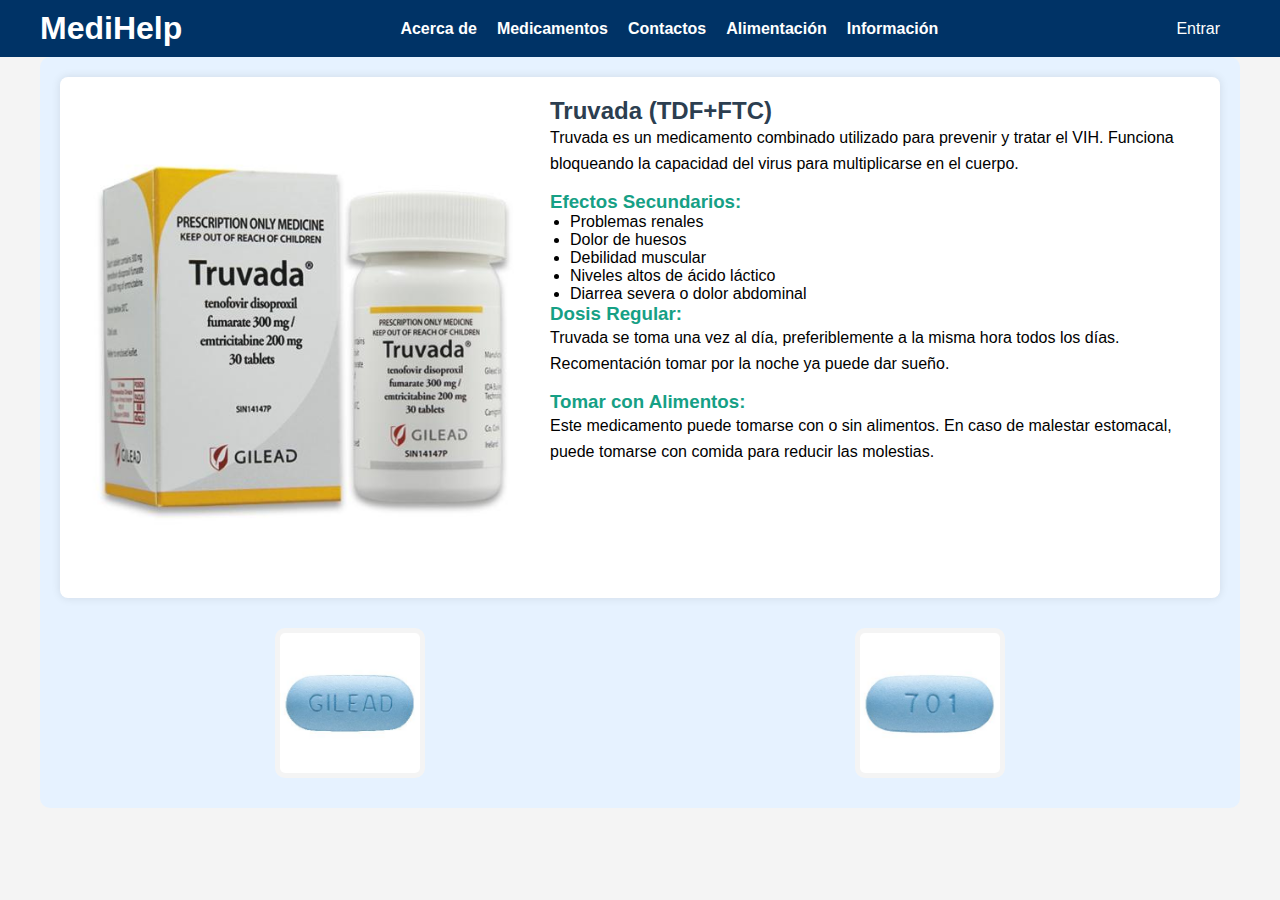
<file: truvada.html>
<!DOCTYPE html> 
<html lang="es">
<head>
    <meta charset="UTF-8">
    <meta name="viewport" content="width=device-width, initial-scale=1.0">
    <title>Truvada - MediHelp</title>
    <link rel="stylesheet" href="styles.css">
</head>
<body>
    <header>
        <div class="navbar">
            <div class="logo">
                <h1>MediHelp</h1>
            </div>
            <nav>
                <ul>
                    <li><a href="index.html">Acerca de</a></li>
                    <li><a href="medicamentos.html">Medicamentos</a></li>
                    <li><a href="contactos.html">Contactos</a></li>
                    <li><a href="alimentacion.html">Alimentación</a></li>
                    <li><a href="informacion.html">Información</a></li>
                </ul>
            </nav>
            <div class="login">
                <a href="#">Entrar</a>
            </div>
        </div>
    </header>

    <div class="container">
        <div class="medicamento-info">
            <img src="imagenes/truvadamedi.jpg" alt="Truvada - TDF+FTC">
            <div class="text-content">
                <h2>Truvada (TDF+FTC)</h2>
                <p>
                    Truvada es un medicamento combinado utilizado para prevenir y tratar el VIH. Funciona 
                    bloqueando la capacidad del virus para multiplicarse en el cuerpo.
                </p>
                <h3>Efectos Secundarios:</h3>
                <ul>
                    <li>Problemas renales</li>
                    <li>Dolor de huesos</li>
                    <li>Debilidad muscular</li>
                    <li>Niveles altos de ácido láctico</li>
                    <li>Diarrea severa o dolor abdominal</li>
                </ul>
                <h3>Dosis Regular:</h3>
                <p>
                    Truvada se toma una vez al día, preferiblemente a la misma hora todos los días. 
                    Recomentación tomar por la noche ya puede dar sueño.
                </p>
                <h3>Tomar con Alimentos:</h3>
                <p>
                    Este medicamento puede tomarse con o sin alimentos. En caso de malestar estomacal, 
                    puede tomarse con comida para reducir las molestias.
                </p>
            </div>
        </div>

        <div class="tablet-images">
            <img src="imagenes/truvdamedi1.JPG" alt="Tableta Truvada 1">
            <img src="imagenes/truvada2.jpg" alt="Tableta Truvada 2">
        </div>
    </div>
</body>
</html>
</file>
<file: styles.css>
/* General Styles */
* {
    margin: 0;
    padding: 0;
    box-sizing: border-box;
}

body {
    font-family: Arial, sans-serif;
}

/* Header */
header {
    background-color: #003366;
    color: white;
    padding: 10px 0;
}

.navbar {
    display: flex;
    justify-content: space-between;
    align-items: center;
    max-width: 1200px;
    margin: 0 auto;
}

.logo h1 {
    margin-left: 20px;
}

nav ul {
    display: flex;
    list-style: none;
}

nav ul li {
    margin-right: 20px;
}

nav ul li a {
    color: white;
    text-decoration: none;
    font-weight: bold;
}

.login a {
    color: white;
    margin-right: 20px;
    text-decoration: none;
}

/* Hero Section */
.hero {
    position: relative;
    text-align: center;
    color: white;
}

.hero-image {
    width: 100%; 
    max-height: 600px; 
    object-fit: cover;
}

.hero-text {
    position: absolute;
    top: 30%;
    left: 50%;
    transform: translate(-50%, -30%);
}

.hero-text h1 {
    font-size: 50px;
}

.cta-button {
    background-color: #003366;
    color: white;
    border: none;
    padding: 10px 20px;
    margin-top: 10px;
    cursor: pointer;
}

.cta-button:hover {
    background-color: #0055b3;
}

/* Info Section */
.info {
    display: flex;
    justify-content: space-around;
    padding: 40px 0;
    background-color: #f5f5f5;
}

.info-box {
    width: 30%;
    text-align: center;
}

.info-box h3 {
    margin-bottom: 20px;
    font-size: 24px;
}

.info-box p {
    margin-bottom: 20px;
    color: #555;
}

.info-button {
    background-color: #003366;
    color: white;
    border: none;
    padding: 10px 20px;
    cursor: pointer;
}

.info-button:hover {
    background-color: #0055b3;
}

/* Medicamentos Section */
.medicamentos {
    padding: 50px 0;
    text-align: center; /* Asegura que el contenido esté centrado */
}

.medicamentos h2 {
    font-size: 36px;
    margin-bottom: 40px;
    color: #003366;
}

.grid-container {
    display: grid;
    grid-template-columns: repeat(auto-fit, minmax(300px, 1fr)); /* Ajusta las columnas al tamaño del contenido */
    grid-gap: 40px; /* Espacio entre los cuadros */
    max-width: 1200px; /* Anchura máxima del contenedor */
    margin: 0 auto; /* Centra el contenedor */
}

.medicamento {
    background-color: #f5f5f5;
    padding: 20px;
    border-radius: 10px;
    box-shadow: 0 4px 8px rgba(0, 0, 0, 0.1);
    text-align: center; /* Asegura que el contenido de cada tarjeta esté centrado */
}

.medicamento img {
    width: 100%;
    height: auto;
    border-radius: 10px;
    object-fit: cover; /* Ajusta la imagen al cuadro sin distorsión */
}

.medicamento h3 {
    font-size: 24px;
    margin: 20px 0 10px;
    color: #003366;
}

.medicamento p {
    font-size: 16px;
    color: #555;
}


.medicamento p {
    font-size: 16px;
    color: #555;
}
.medicamento img {
    width: 100%; /* Ancho máximo igual al contenedor */
    height: 650px; /* Altura fija para todas las imágenes */
    border-radius: 10px;
    object-fit: cover; /* Ajusta la imagen para cubrir el área sin distorsión */
}


/* Contact Section */
#contacto {
    padding: 50px;
    text-align: center;
}

#contacto h2 {
    font-size: 36px;
    color: #003366;
    margin-bottom: 30px;
}

.contact-container {
    display: flex;
    justify-content: space-between;
    gap: 20px;
    max-width: 1200px;
    margin: 0 auto;
}

.mapa {
    flex: 1;
}

.contact-info {
    flex: 2;
    display: flex;
    justify-content: space-between;
}

.contact-form {
    flex: 1;
    margin-right: 20px;
}

.contact-details {
    flex: 1;
    background-color: #f5f5f5;
    padding: 20px;
    border-radius: 10px;
}

.contact-details h3 {
    color: #003366;
    margin-bottom: 15px;
}

.contact-details p {
    font-size: 16px;
    color: #555;
    margin-bottom: 15px;
}

.contact-form form {
    display: flex;
    flex-direction: column;
    gap: 10px;
}

.contact-form label {
    font-size: 14px;
    color: #333;
}

.contact-form input, .contact-form textarea {
    padding: 10px;
    font-size: 16px;
    border: 1px solid #ccc;
    border-radius: 5px;
}

.contact-form button {
    padding: 10px 20px;
    background-color: #003366;
    color: white;
    border: none;
    border-radius: 5px;
    cursor: pointer;
}

.contact-form button:hover {
    background-color: #0055b3;
}

/* Alimentación Section */
.container {
    margin: 20px auto;
    max-width: 1200px;
    padding: 20px;
    background-color: #e6f2ff;
    border-radius: 10px;
}

.right-align {
    text-align: left;
}
.right-align h2 {
    color: #004080; /* Color del título */
    margin-bottom: 20px;
}
.right-align li {
    margin-bottom: 10px; /* Espacio entre cada ítem de la lista */
    font-size: 16px;
}

/* Estilos para la tabla de alimentos */
.food-table {
    width: 100%;
    border-collapse: collapse;
    margin: 20px 0;
}

.food-table th, .food-table td {
    border: 1px solid #004080;
    padding: 10px;
    text-align: left;
    vertical-align: top;
}

.food-table th {
    background-color: #cce6ff;
    color: #004080;
}

.food-table td ul {
    list-style-type: disc;
    padding-left: 20px;
    margin: 0;
}

/* Barra de navegación */
.navbar .logo h1 {
    margin: 0;
    color: white;
}

.navbar nav ul {
    list-style-type: none;
    margin: 0;
    padding: 0;
    display: flex;
}

.navbar nav ul li {
    margin-right: 20px;
}

.navbar nav ul li a {
    color: white;
    text-decoration: none;
    font-weight: bold;
}

.navbar nav ul li a:hover {
    text-decoration: underline;
}
.alimentacion {
    background-image: url('imagenes/nutricion.jpg'); /* Cambia 'images/tu-imagen.jpg' a la ruta de tu imagen */
    background-size: cover; /* Asegura que la imagen cubra toda la sección */
    background-position: center; /* Centra la imagen */
    background-repeat: no-repeat; /* Evita que la imagen se repita */
    background-attachment: fixed; /* Opcional: Hace que la imagen no se mueva al hacer scroll */
    padding: 2px 0; /* Añade espacio alrededor del contenido */
    color: #000; /* Ajusta el color del texto si es necesario */
}

/* Footer */
footer {
    text-align: center;
    margin-top: 20px;
    padding: 10px;
    background-color: #004080;
    color: white;
    border-top: 0.5px solid #ccc;
}


.menu-diario h3 {
    color: #004080; /* Color del título */
    margin-bottom: 20px;
}

.menu-diario ul {
    list-style-type: disc; /* Viñetas para la lista */
    padding-left: 20px;
}

.menu-diario li {
    margin-bottom: 10px; /* Espacio entre cada ítem de la lista */
    font-size: 16px;
}

/* Estilos para la lista de alimentos a evitar o reducir con dos columnas */
.lista-alimentos-evitar .food-table {
    width: 100%;
    border-collapse: collapse;
    margin: 20px 0;
    background-color: white; /* Fondo blanco */
    color: black; /* Texto negro */
    border: 1px solid #ccc; /* Borde claro */
}

.lista-alimentos-evitar .food-table th {
    background-color: #f0f0f0; /* Fondo gris claro para el encabezado */
    padding: 10px;
    text-align: left;
    color: #333; /* Texto oscuro para el encabezado */
    border: 1px solid #ddd;
}

.lista-alimentos-evitar .food-table td {
    padding: 15px;
    vertical-align: top;
    border: 1px solid #ddd; /* Borde entre columnas */
}

.lista-alimentos-evitar .food-table td ul {
    list-style-type: disc;
    padding-left: 20px;
    margin: 0;
}
/* RAL */
body {
    font-family: Arial, sans-serif;
    margin: 0;
    padding: 0;
    background-color: #f4f4f4;
}

.container {
    max-width: 1200px;
    margin: auto;
    padding: 20px;
}

.medicamento-info {
    display: flex; /* Usamos flex para alinear la imagen y el texto en una línea */
    justify-content: flex-start;
    align-items: flex-start;
    background-color: white;
    padding: 20px;
    border-radius: 8px;
    box-shadow: 0 0 10px rgba(0, 0, 0, 0.1);
    margin-bottom: 20px;
}

.medicamento-info img {
    max-width: 450px; /* Tamaño de la imagen del medicamento */
    margin-right: 20px; /* Espacio entre la imagen y el texto */
}

.text-content {
    max-width: 800px;
}

h2 {
    color: #2c3e50;
}

h3 {
    color: #16a085;
}

p {
    line-height: 1.6;
    margin-bottom: 15px;
}

ul {
    margin-left: 20px;
}

.tablet-images {
    display: flex;
    justify-content: space-around;
    margin-top: 20px;
}

.tablet-images img {
    max-width: 150px;
    margin: 10px;
    background-color: #f4f4f4; /* Ajusta el color de fondo al color del sitio */
    padding: 5px;
    border-radius: 10px; /* Añadir bordes redondeados para mejorar la integración */
}
</file>
